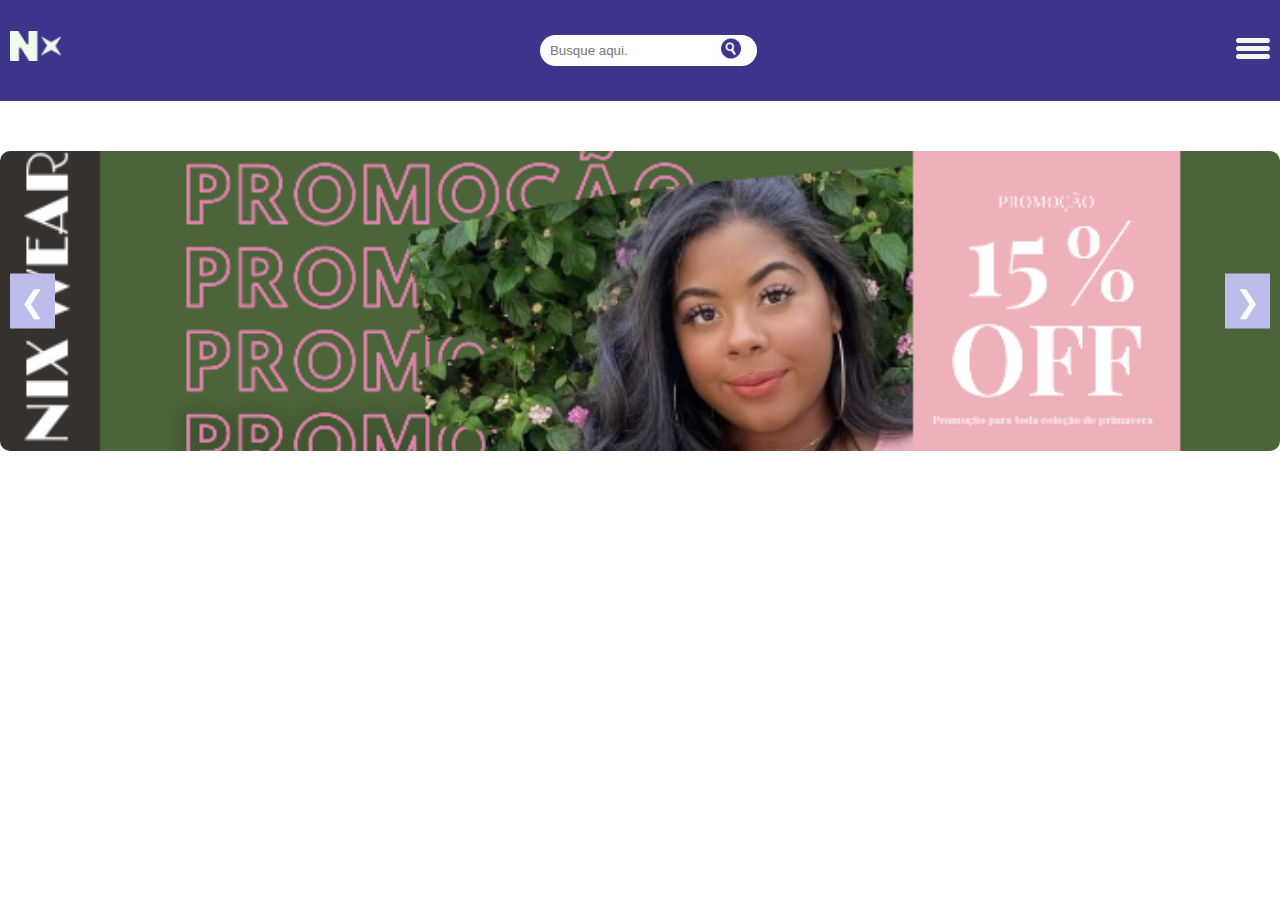
<file: Nix Wear tcc/index.html>
<!DOCTYPE html>
<html lang="pt-br">
<head>
	<meta charset="UTF-8">
	<meta name="viewport" content="width=device-width, initial-scale=1.0">
	<title>HOME - NIX WEAR </title>
	<link rel="stylesheet" type="text/css" href="style.css">
  <link rel="stylesheet" href="Script.js">
</head>
<body id="Home">
  
<header id="Header_home">
  <h1 id="Logo">
    <a href="#"><img src="imagens/nx2 1.png" alt="Logo"></a>
    
  </h1>

  <div class="pesquisa">

    <input type="text" placeholder="Busque aqui.">
    <button type="button">
      <img src="imagens/Group 2 (1).png" alt="Psquisa">
    </button>
  </div>

  <div class="menu">
    <img id="menuBotao" src="imagens/hamburguer.png" onclick="changeImage()">
    
   
    <div class="submenu">
      <ul>
        <li><a href="#"><img src="imagens/Favoritos icon.png">Favoritos</a></li>
        <li><a href="#"><img src="imagens/Carrinho icon.png">Carrinho</a></li>
        <li><a href="#"><img src="imagens/Categorias icon.png">Categorias</a></li>
        <li><a href="login.html"><img src="imagens/Perfil Hamburguer.png">Perfil</a></li>
      </ul>
    </div>
    
  </header>

  <div class="carousel">
    <div class="slide">
      <a href="#"><img src="imagens/20220930_183557_0000.png" alt="Slide 1"></a>
    </div>
    <div class="slide">
      <a href="#"><img src="imagens/20220930_203034_0000.png" alt="Slide 2"></a>
    </div>
    <div class="slide">
      <a href="#"><img src="imagens/Perfil Hamburguer.png" alt="Slide 3"></a>
    </div>
  
    <a class="prev" onclick="changeSlide(-1)">&#10094;</a>
    <a class="next" onclick="changeSlide(1)">&#10095;</a>
  </div>

  <main>
    <h2 id="subtitulo-home">
      Destaques
    </h2>
  </main>
  <script src="Script.js"></script>


</body>
</html>
</file>
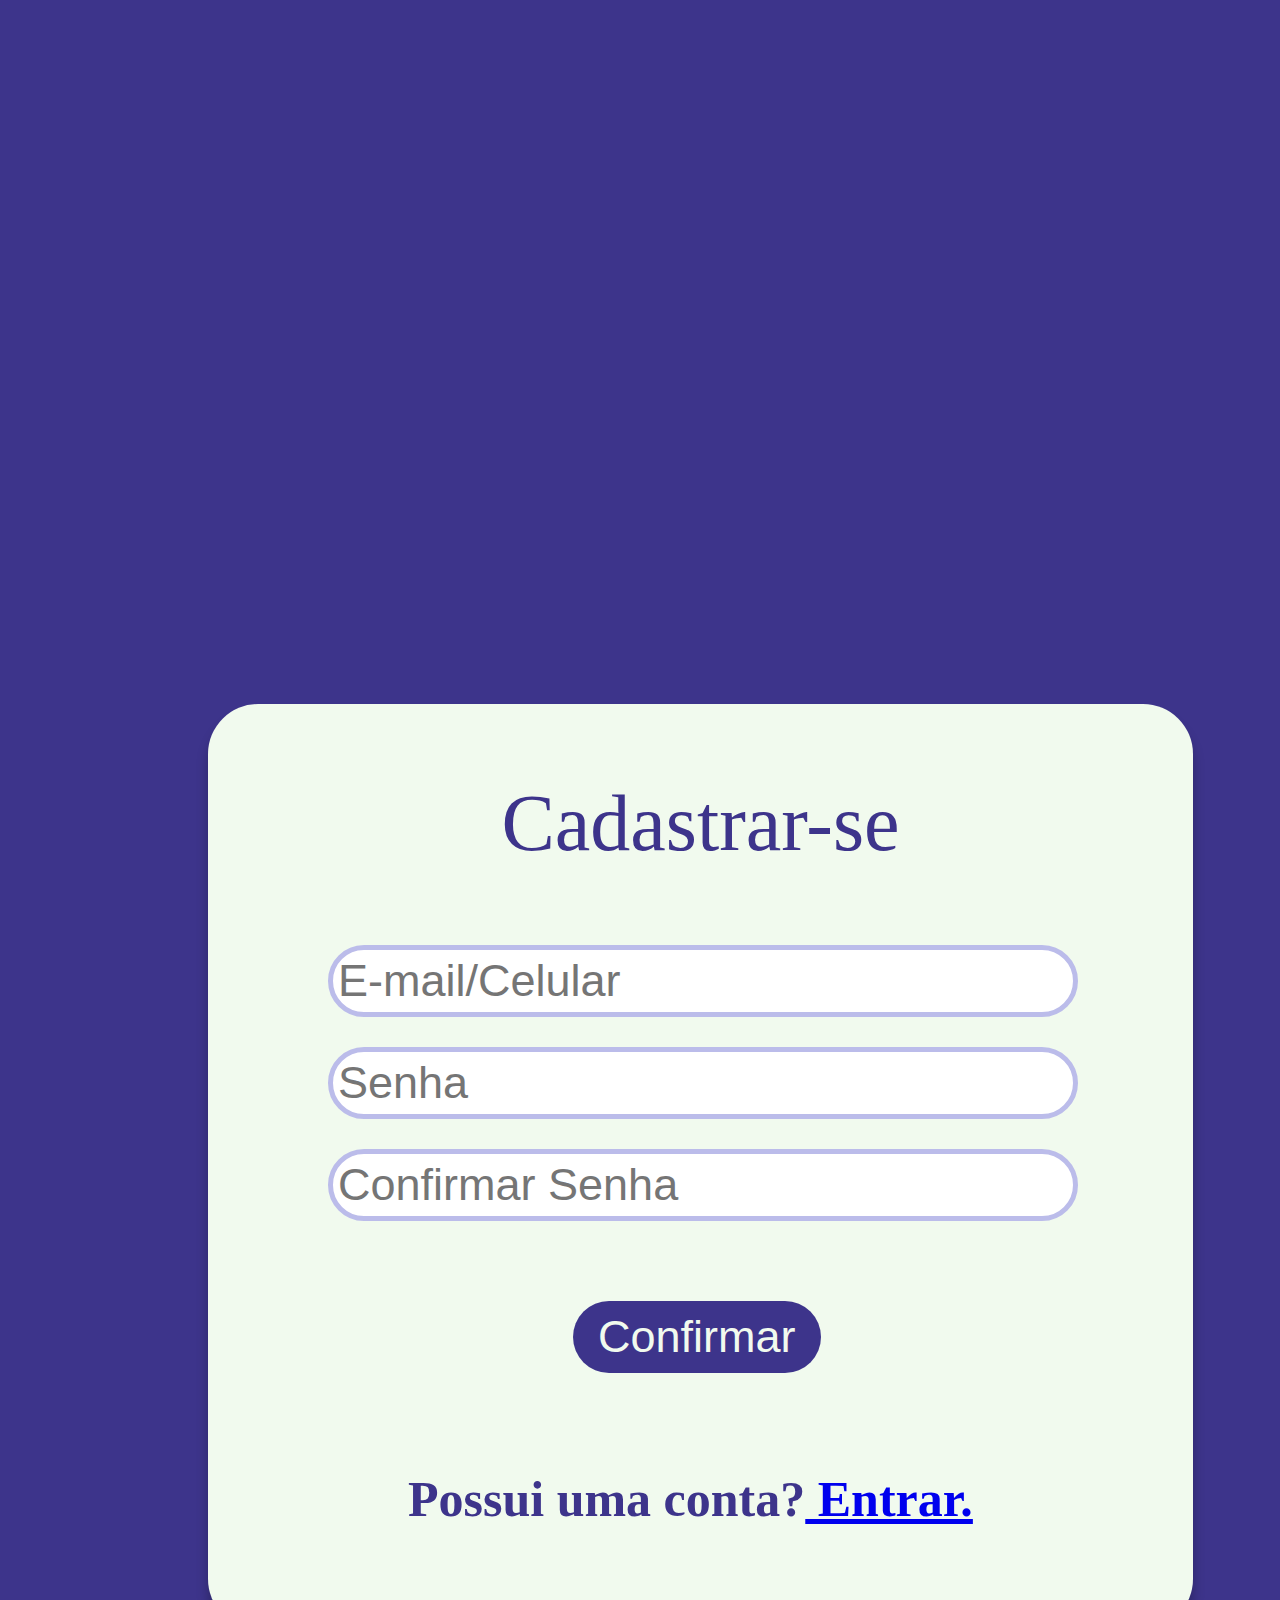
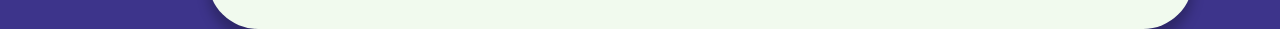
<file: Nix Wear tcc/cadastro.html>
<!DOCTYPE html>
<html lang="pt-br"></html>

    <head>
        <meta charset="utf-8">
        <meta name="viewport" content="width-device-width", institial-scale=1.0">
        <link rel="stylesheet" href="style.css">
        <title>Cadastro</title>
        </head>
<body class="roxo">
  <div class="fundo">
  <h1 class="Texto">Cadastrar-se</h1>
 
	<form class="sub">
		<input type="email" type="tel" id="E-mail" name="E-mail" placeholder="E-mail/Celular" required>
		<input type="password" id="senha" name="Senha" placeholder="Senha" pattern="\(\d{2}\) \d{5}-\d{4}" required>
  	<input type="password" id="senha" name="Senha" placeholder="Confirmar Senha" pattern="\d{3}\.\d{3}\.\d{3}-\d{2}" required>
		<input type="submit" value="Confirmar">

  </div>
	  </form>
    <h2 class="Entrar">Possui uma conta?<a href="login.html"> Entrar.</a></h2>

	</body>
  </html>
</file>
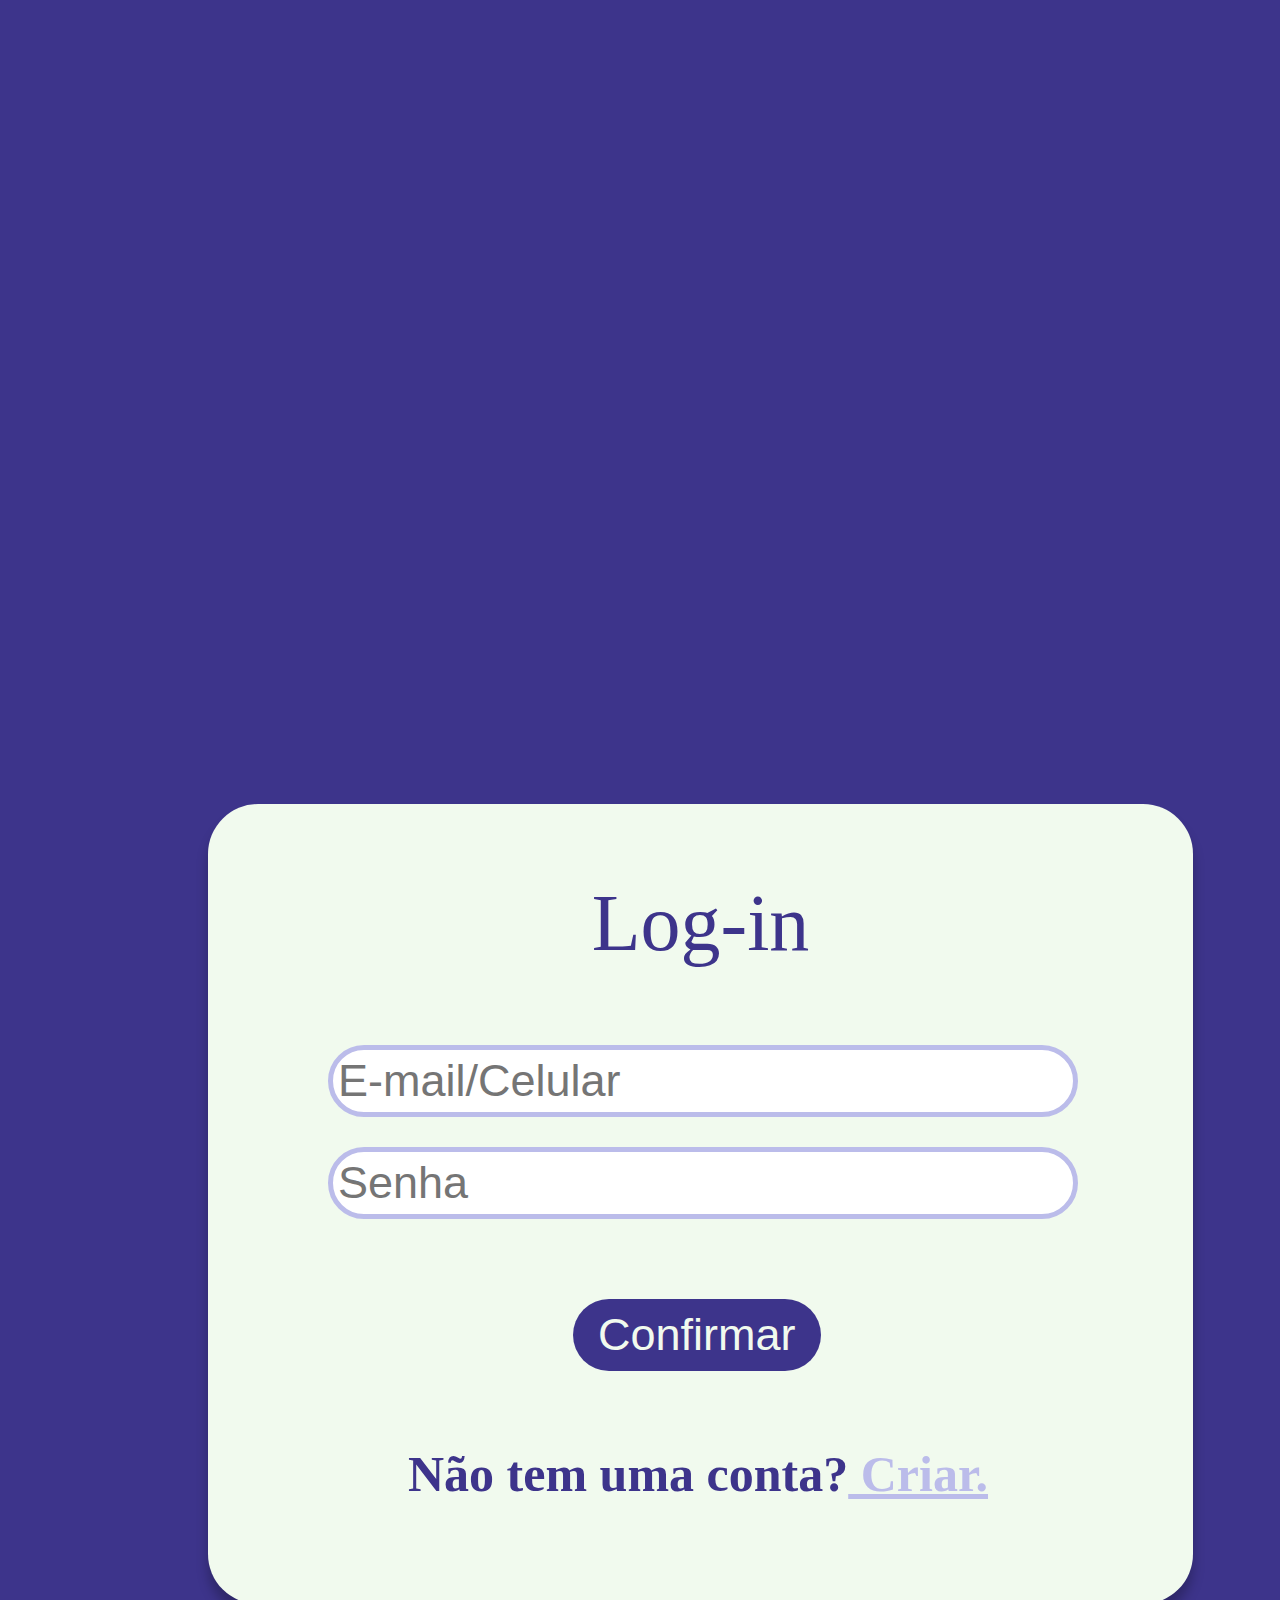
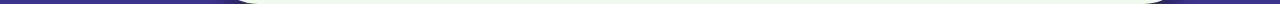
<file: Nix Wear tcc/login.html>
<!DOCTYPE html>
<html lang="pt-br"></html>

    <head>
        <meta charset="utf-8">
        <meta name="viewport" content="width-device-width", institial-scale=1.0">
        <link rel="stylesheet" href="style.css">
        <title>login</title>
        </head>
<body class="roxo">
  <div class="fundo2">
  <h1 class="Texto">Log-in</h1>
 
	<form class="sub2">
		<input type="email" type="tel" id="E-mail" name="E-mail" placeholder="E-mail/Celular" required>
		<input type="password" id="senha" name="Senha" placeholder="Senha" pattern="\(\d{2}\) \d{5}-\d{4}" required>
		<input type="submit" value="Confirmar">

  </div>
	  </form>
    <h2 class="Entrar2">Não tem uma conta?<a href="cadastro.html" id="lilas"> Criar.</a></h2>

	</body>
  </html>
</file>
<file: Nix Wear tcc/style.css>
@media (max-width: 1000px) {} 

#Home {
  margin: 0;
  padding: 0;
}
#Header_home {
  background-color: #3D348B;
  padding: 10px;
  display: flex;
  justify-content: space-between;
  align-items: center;
}

#Logo img {
  height: 30px;
  width: auto;
}

.pesquisa {
  position: relative;
}

.pesquisa input {
  border-radius: 20px;
  padding: 8px 30px 8px 10px;
  border: none;
}

.pesquisa button {
  position: absolute;
  top: 50%;
  right: 10px;
  transform: translateY(-50%);
  border: none;
  background-color: transparent;
  cursor: pointer;
}

.pesquisa button img {
  height: 20px;
  width: auto;
}

.menu {
  position: relative;
  display: inline-block;
}

.submenu {
  display: none;
  position:absolute;
  background-color: #3D348B;
  min-width: 160px;
  top: 50px;
  box-shadow: 0px 8px 16px 0px rgba(0,0,0,0.2);
  z-index: 1;
  right: -10px;
  border-radius: 10px;

 
}

.submenu a {
  color: rgb(255, 255, 255);
  padding: 12px 16px;
  text-decoration: none;
  display: flex;
  align-items: center;
  font-family: 'Franklin Gothic Medium', 'Arial Narrow', Arial, sans-serif;
}

.submenu ul {
  list-style-type: none;
}

.submenu a img {
  margin-right: 8px;
}

.submenu a:hover {
  background-color: #f1f1f1;
}

#menuBotao {
  cursor: pointer;
}

.submenu.show {
  display: block;
}

.carousel {

  border-radius: 10px;
  position: relative;
  width: 100%;
  height: 300px;
  overflow: hidden;
  top: 50px
}

.slide {
  display: none;
}

.slide img {
  width: 100%;
  height: 100%;
  box-shadow: 0 0 20px rgba(0, 0, 0, 0.3);
  border-color: 0 0 10px #3D348B;
 
}

.prev,
.next {
  position: absolute;
  top: 50%;
  transform: translateY(-50%);
  font-size: 30px;
  padding: 10px;
  color: white;
  background-color: #BBBCEA;
  cursor: pointer;
}

.prev {
  left: 10px;
}

.next {
  right: 10px;
}

#subtitulo-home {
  color: #3D348B;
  font-family: 'Franklin Gothic Medium', 'Arial Narrow', Arial, sans-serif;
  text-align: center;
}
/*Cadastro e login */ 

label {
  display: block;
  margin-bottom: px;
  font-weight: bold;

}
.roxo{
  background-color:#3D348B ;
}

input[type="email"], input[type="password"] {
  width:750px;
  padding: 5px;
  border: 5px solid #BBBCEA;
  border-radius: 200px;
  box-sizing: border-box;
  margin-bottom: 30px;
  position: relative;
  left: 120px;
  font-size: 45px;
  top: 750px ;

}
input[type="submit"] {
  background-color: #3D348B;
  color: #F1FAEE;
  padding: 10px 25px;
  border: none;
  border-radius: 200px;
  cursor: pointer;
  position: relative;
  top: 800px;
  left: 365px;
  font-size: 45px;

}
input[type="submit"]:hover {
  background-color: #7678ED;
}

.Texto {
  font-family: 'Lexend';
  font-style: normal;
  font-weight: 500;
  font-size: 80px;
  line-height: 38px;
  text-align: center;
  color:#3D348B;
  position: relative;
  top: 100px;

}
.fundo {
  box-shadow: 0px 12px 12px rgba(0, 0, 0, 0.25);
  background: #F1FAEE;
  border-radius: 50px;
  position: relative;
  box-sizing:border-box;
  top: 650px;
  width: 985px;
  height: 925px;
  left: 200px;
}

.fundo2 {
  box-shadow: 0px 12px 12px rgba(0, 0, 0, 0.25);
  background: #F1FAEE;
  border-radius: 50px;
  position: relative;
  box-sizing:border-box;
  top: 750px;
  width: 985px;
  height:800px;
  left: 200px;
}

.sub {
  position: relative;
  top: -600px;
}

.sub2 {
  position: relative;
  top: -600px;
}
.Entrar{
  position: relative;
  top: 450px;
  font-size: 50px;
  left: 400px;
  font-family: 'Lexend';
  font-style: normal;
  color:#3D348B;

}

.Entrar2{
  position: relative;
  top: 550px;
  font-size: 50px;
  left: 400px;
  font-family: 'Lexend';
  font-style: normal;
  color:#3D348B;

}

 #lilas {
  color:#BBBCEA;
}
</file>
